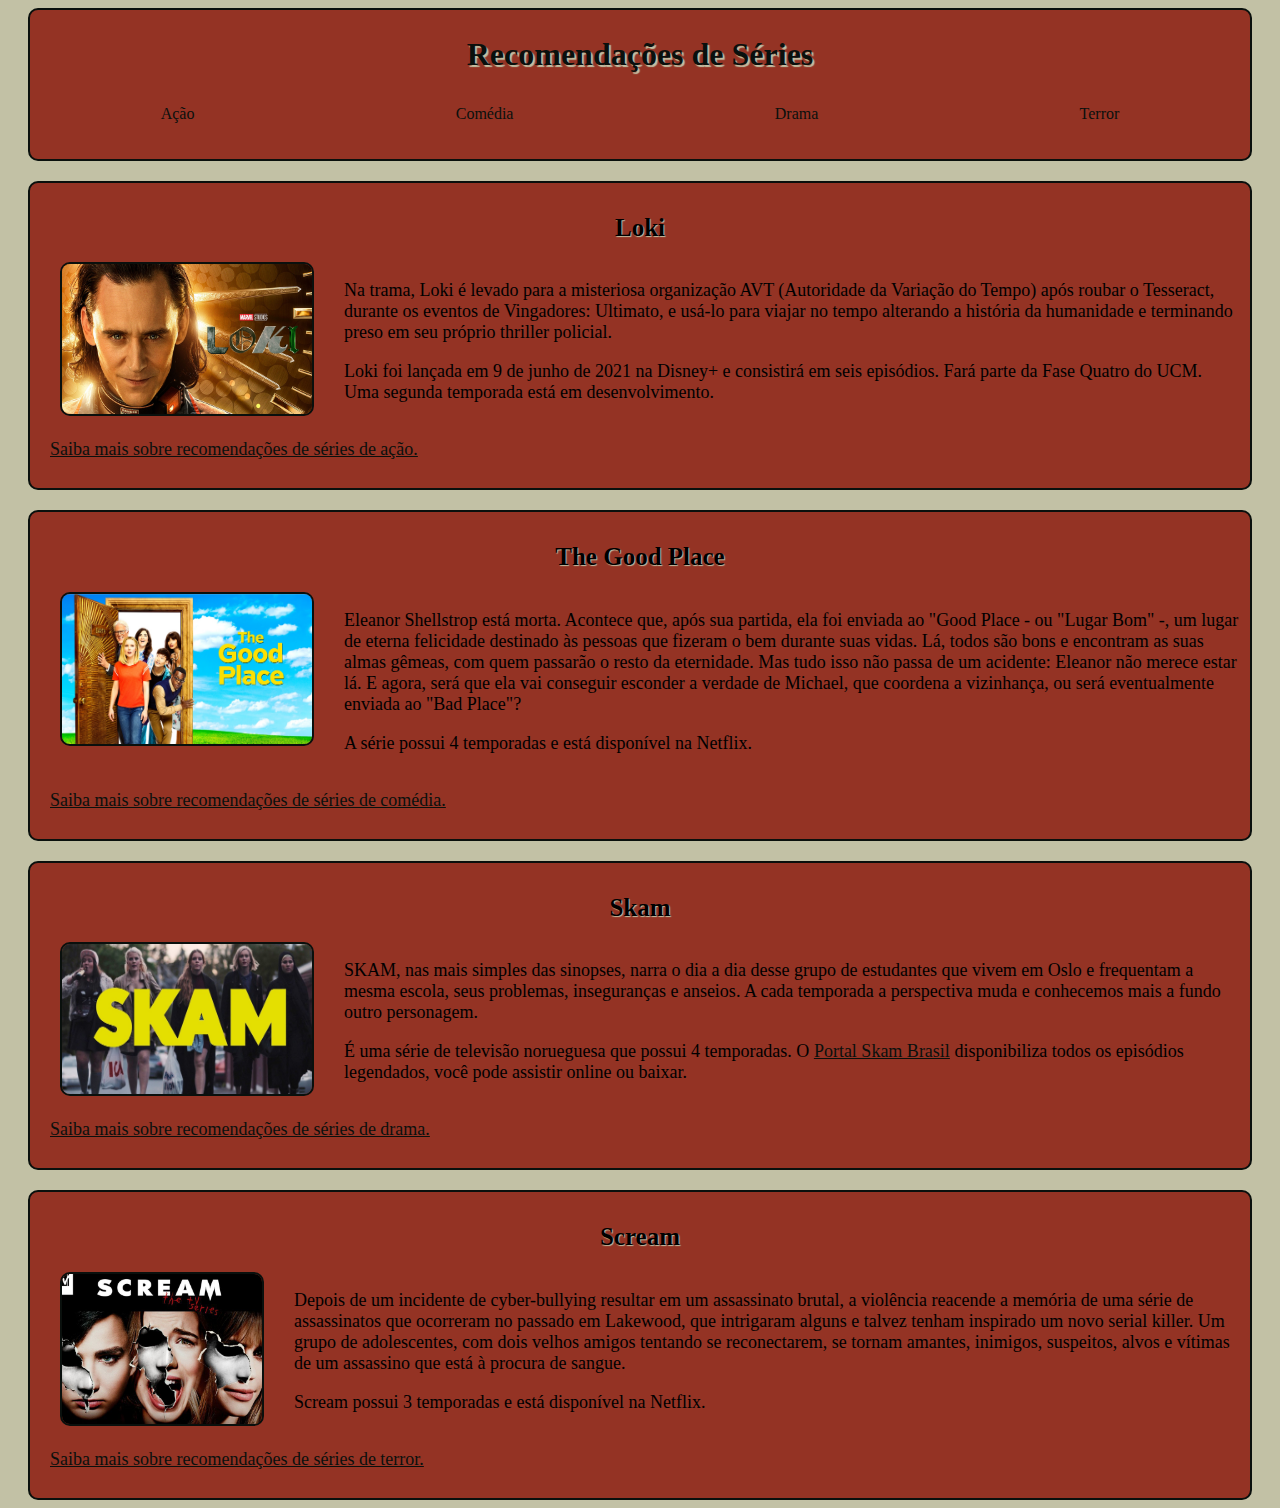
<file: index.html>
<html>
    <head>

     <link rel="icon" href="logo.png">
     <title>Recomendações de Séries</title>
     <meta charset="utf-8"/>
     <link rel="stylesheet" href="sitefinal.css">
    </head>
    <body>
     <header>
         <div class="container">
         <h1>Recomendações de Séries</h1>
         <nav>
            <ul>
            <li><a href="paginas/ação/ação.html">Ação</a></li>
            <li><a href="paginas/comédia/comédia.html">Comédia</a></li>
            <li><a href="paginas/drama/drama.html">Drama</a></li>
            <li><a href="paginas/terror/terror.html">Terror</a></li>
            </ul>
     </header>
     <main>
         <div class="loki" style="margin-top:20px;">
            <h2>Loki</h2>
            <div class="flex">
                <img src="img/ação/loki.jpg">
                <div class="texto_lateral">
                    <p>Na trama, Loki é levado para a misteriosa organização AVT (Autoridade da Variação do Tempo) após roubar o Tesseract, durante os eventos de Vingadores: Ultimato, e usá-lo para viajar no tempo alterando a história da humanidade e terminando preso em seu próprio thriller policial.</p>
                    <p>Loki foi lançada em 9 de junho de 2021 na Disney+ e consistirá em seis episódios. Fará parte da Fase Quatro do UCM. Uma segunda temporada está em desenvolvimento.</p>
                </div>
            </div>
              <a href="paginas/aventura/aventura.html">
             <p>Saiba mais sobre recomendações de séries de ação.</p>
            </a>
         </div>
         
         
         <div class="thegoodplace" style="margin-top:20px;">
            <h2>The Good Place</h2>
            <div class="flex">
                <img src="img/comédia/thegoodplace.jpg">
                <div class="texto_lateral">
                    <p>Eleanor Shellstrop está morta. Acontece que, após sua partida, ela foi enviada ao "Good Place - ou "Lugar Bom" -, um lugar de eterna felicidade destinado às pessoas que fizeram o bem durante suas vidas. Lá, todos são bons e encontram as suas almas gêmeas, com quem passarão o resto da eternidade. Mas tudo isso não passa de um acidente: Eleanor não merece estar lá. E agora, será que ela vai conseguir esconder a verdade de Michael, que coordena a vizinhança, ou será eventualmente enviada ao "Bad Place"?</p>
                    <p>A série possui 4 temporadas e está disponível na Netflix. </p>
                </div>
            </div>
            <a href="paginas/comédia/comédia.html">
                <p>Saiba mais sobre recomendações de séries de comédia.</p>
               </a>
         </div>
         
         
         <div class="skam" style="margin-top:20px;">
             <h2>Skam</h2>
             <div class="flex">
                <img src="img/drama/skam.jpg">
                <div class="texto_lateral">
                    <p>SKAM, nas mais simples das sinopses, narra o dia a dia desse grupo de estudantes que vivem em Oslo e frequentam a mesma escola, seus problemas, inseguranças e anseios. A cada temporada a perspectiva muda e conhecemos mais a fundo outro personagem.</p>
                    <p>É uma série de televisão norueguesa que possui 4 temporadas. O <a href="https://portalskam.com/episodios/noruega/">Portal Skam Brasil</a> disponibiliza todos os episódios legendados, você pode assistir online ou baixar. </p>
                </div>
            </div>
            <a href="paginas/drama/drama.html">
                <p>Saiba mais sobre recomendações de séries de drama.</p>
               </a>

         </div>
         <div class="scream" style="margin-top:20px;">
             <h2>Scream</h2>
             <div class="flex">
                <img src="img/terror/scream.jpg">
                <div class="texto_lateral">
                    <p>Depois de um incidente de cyber-bullying resultar em um assassinato brutal, a violência reacende a memória de uma série de assassinatos que ocorreram no passado em Lakewood, que intrigaram alguns e talvez tenham inspirado um novo serial killer. Um grupo de adolescentes, com dois velhos amigos tentando se reconectarem, se tornam amantes, inimigos, suspeitos, alvos e vítimas de um assassino que está à procura de sangue.</p>
                    <p>Scream possui 3 temporadas e está disponível na Netflix.</p>
                </div>
            </div>
            <a href="paginas/terror/terror.html">
                <p>Saiba mais sobre recomendações de séries de terror.</p>
               </a>
         </div>
     </main>
     <footer>

     </footer>
     <script>
         alert(`Olá! Seja bem vindo (a) :)`)
     </script>
    </body>
</html>
</file>
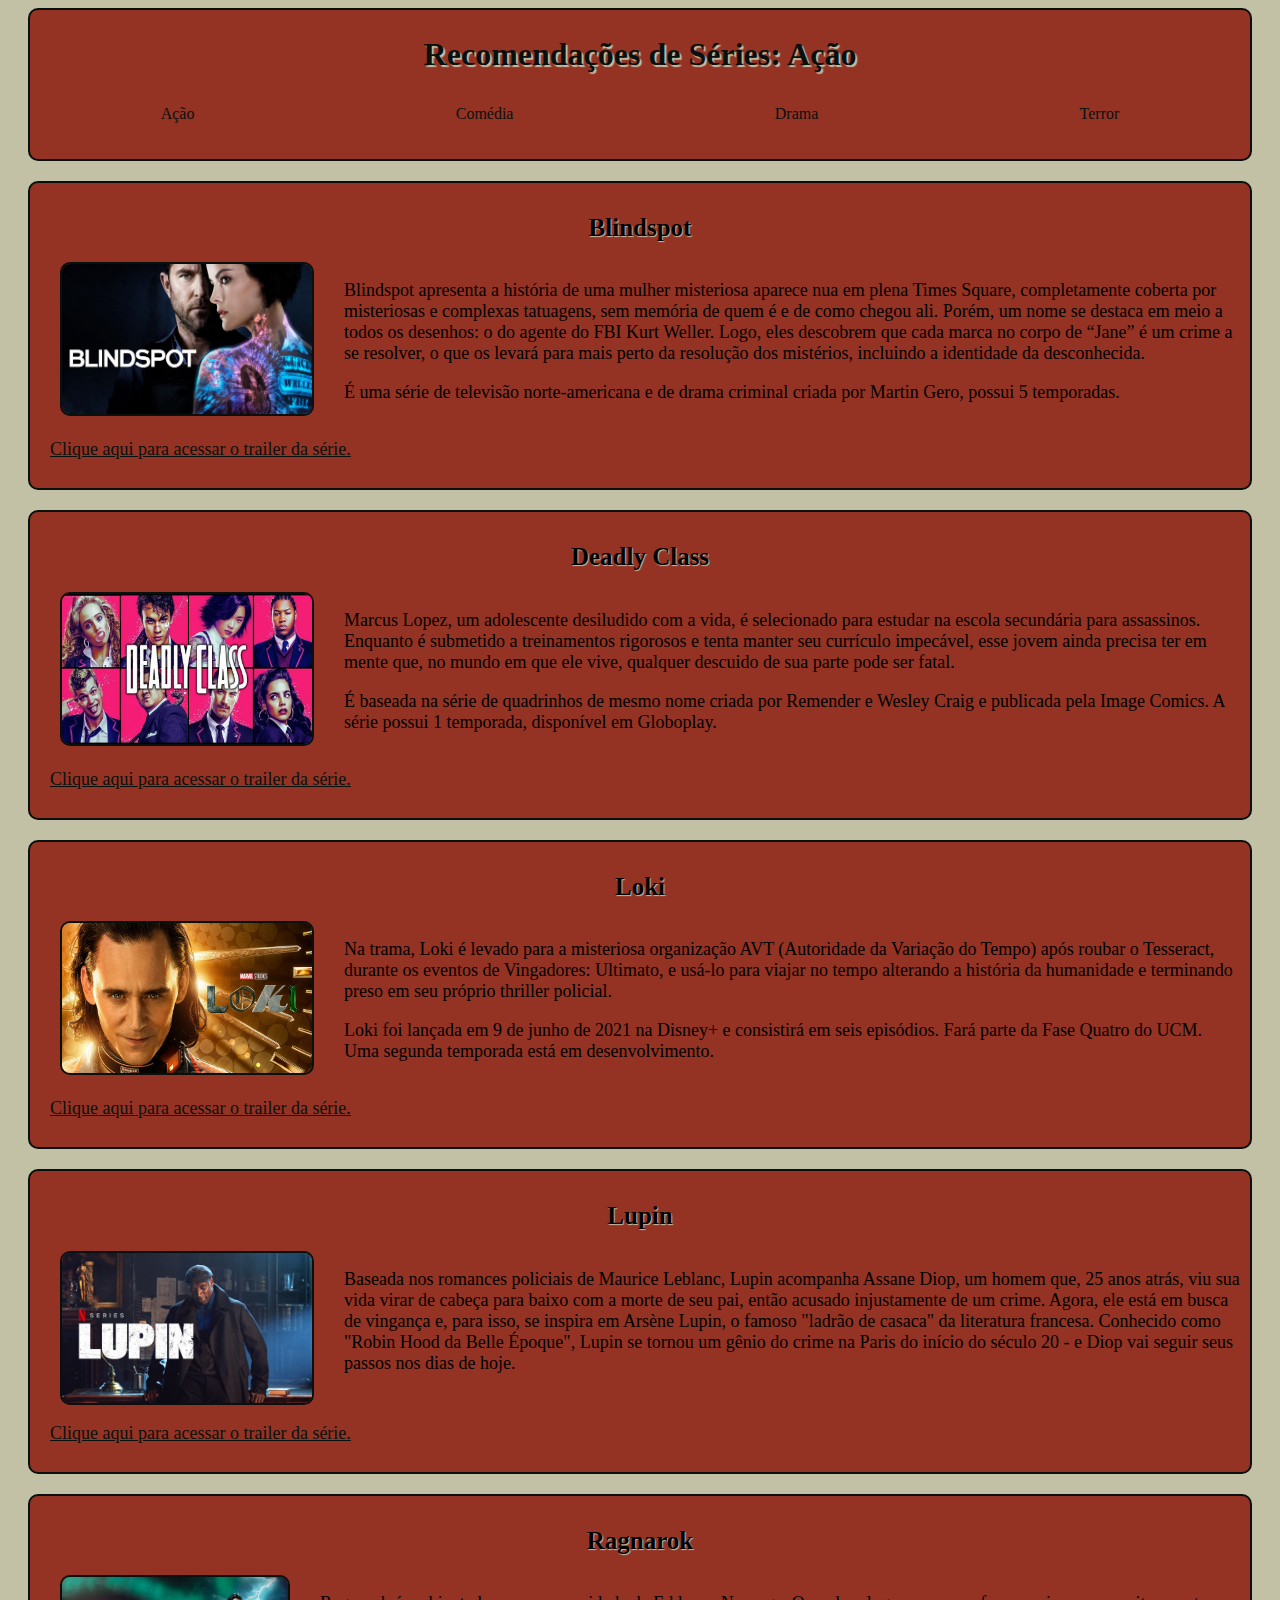
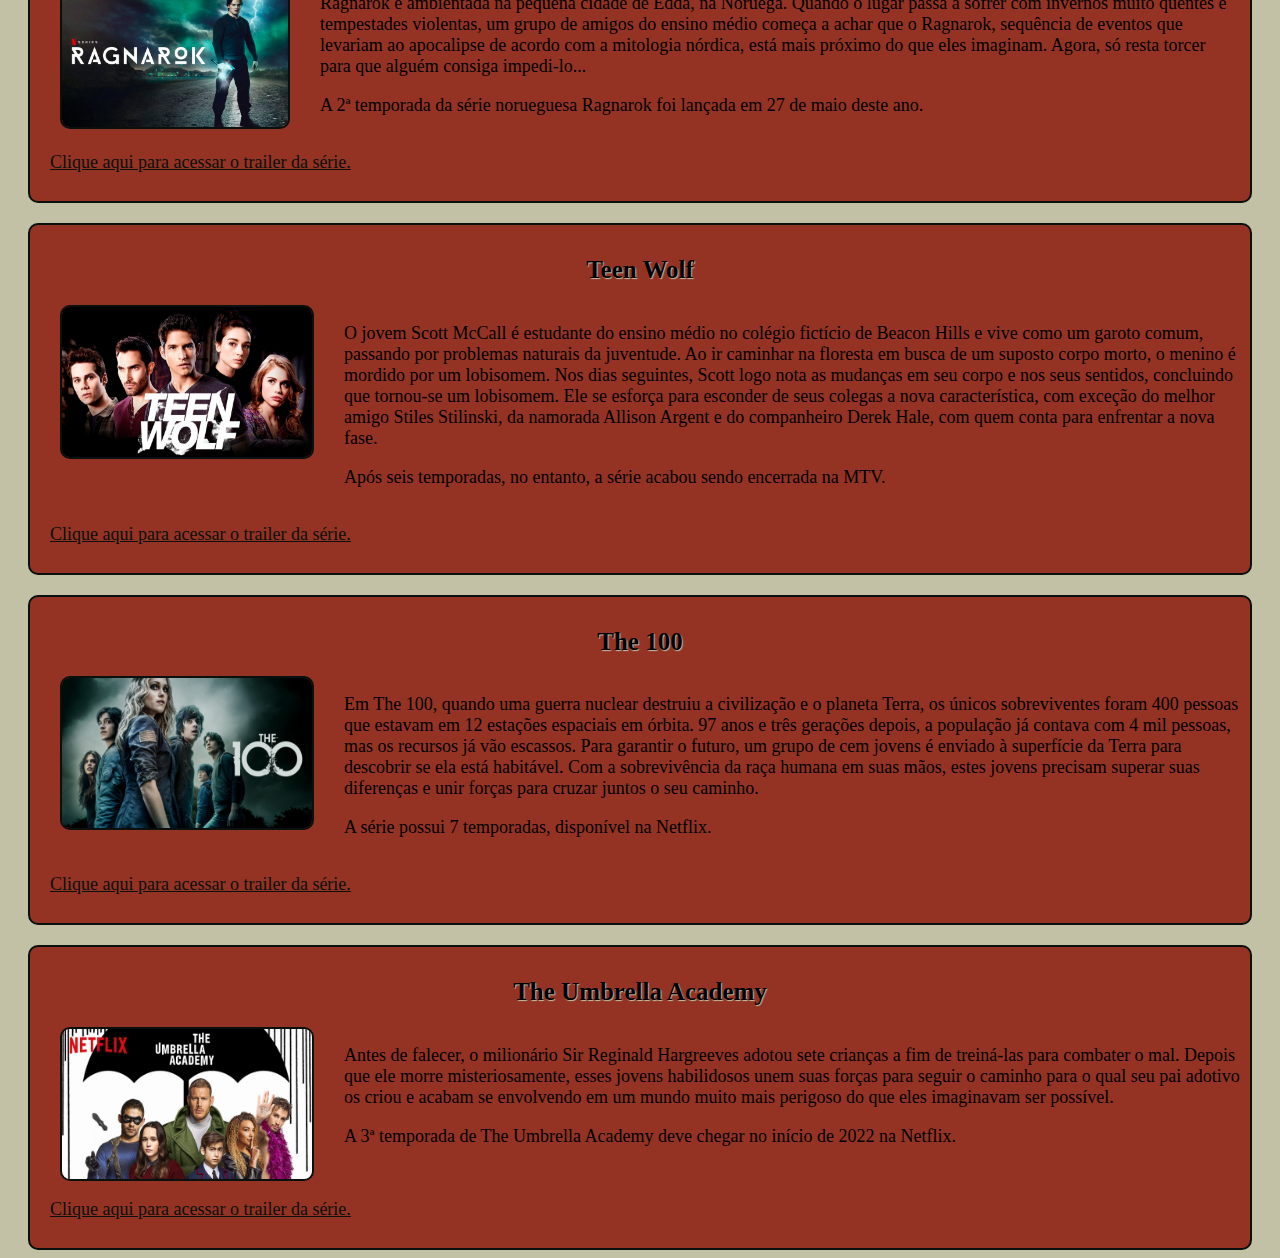
<file: paginas/ação/ação.html>
<html>
    <head>
     <link rel="icon" href="../../logo.png">
     <title>Recomendações de Séries: Ação</title>
     <meta charset="utf-8"/>
     <link rel="stylesheet" href="../../sitefinal.css">
     <link rel="stylesheet" href="../../paginas/ação/ação.css">
     </head>
    <body>
     <header>
        <div class="container">
        <h1>Recomendações de Séries: Ação</h1>
        <nav>
            <ul>
                <li><a href="../../paginas/ação/ação.html">Ação</a></li>
                <li><a href="../../paginas/comédia/comédia.html">Comédia</a></li>
                <li><a href="../../paginas/drama/drama.html">Drama</a></li>
                <li><a href="../../paginas/terror/terror.html">Terror</a></li>
                </ul>
     </header>
     <main>
      <div class="blindspot" style="margin-top:20px;">
          <h2>Blindspot</h2>
          <div class="flex">
              <img src="../../img/ação/blindspot.jpg">
            <div class="texto_lateral">
                <p>Blindspot apresenta a história de uma mulher misteriosa aparece nua em plena Times Square, completamente coberta por misteriosas e complexas tatuagens, sem memória de quem é e de como chegou ali. Porém, um nome se destaca em meio a todos os desenhos: o do agente do FBI Kurt Weller. Logo, eles descobrem que cada marca no corpo de “Jane” é um crime a se resolver, o que os levará para mais perto da resolução dos mistérios, incluindo a identidade da desconhecida.</p>
                <p>É uma série de televisão norte-americana e de drama criminal criada por Martin Gero, possui 5 temporadas.</p>
              </div>
          </div>
          <a href="https://youtu.be/2Ux1tX7dazw">
            <p>Clique aqui para acessar o trailer da série.</p>
          </a>
      </div>
        <div class="deadlyclass" style="margin-top:20px;">
          <h2>Deadly Class</h2>
          <div class="flex">
              <img src="../../img/ação/deadlyclass.jpg">
            <div class="texto_lateral">
                <p>Marcus Lopez, um adolescente desiludido com a vida, é selecionado para estudar na escola secundária para assassinos. Enquanto é submetido a treinamentos rigorosos e tenta manter seu currículo impecável, esse jovem ainda precisa ter em mente que, no mundo em que ele vive, qualquer descuido de sua parte pode ser fatal.</p>
                <p>É baseada na série de quadrinhos de mesmo nome criada por Remender e Wesley Craig e publicada pela Image Comics. A série possui 1 temporada, disponível em Globoplay.</p>
              </div>
          </div>
          <a href="https://youtu.be/tyXt5mBbPjk">
            <p>Clique aqui para acessar o trailer da série.</p>
          </a>
      </div>
      <div class="loki" style="margin-top:20px;">
        <h2>Loki</h2>
        <div class="flex">
          <img src="../../img/ação/loki.jpg">
          <div class="texto_lateral">
              <p>Na trama, Loki é levado para a misteriosa organização AVT (Autoridade da Variação do Tempo) após roubar o Tesseract, durante os eventos de Vingadores: Ultimato, e usá-lo para viajar no tempo alterando a história da humanidade e terminando preso em seu próprio thriller policial.</p>
              <p>Loki foi lançada em 9 de junho de 2021 na Disney+ e consistirá em seis episódios. Fará parte da Fase Quatro do UCM. Uma segunda temporada está em desenvolvimento.</p>
          </div>
        </div>
        <a href="https://youtu.be/xdBWrkcmMwU">
          <p>Clique aqui para acessar o trailer da série.</p>
        </a>
      </div>
        <div class="lupin" style="margin-top:20px;">
          <h2>Lupin</h2>
          <div class="flex">
            <img src="../../img/ação/lupin.jpg">
            <div class="texto_lateral">
              <p>Baseada nos romances policiais de Maurice Leblanc, Lupin acompanha Assane Diop, um homem que, 25 anos atrás, viu sua vida virar de cabeça para baixo com a morte de seu pai, então acusado injustamente de um crime. Agora, ele está em busca de vingança e, para isso, se inspira em Arsène Lupin, o famoso "ladrão de casaca" da literatura francesa. Conhecido como "Robin Hood da Belle Époque", Lupin se tornou um gênio do crime na Paris do início do século 20 - e Diop vai seguir seus passos nos dias de hoje.</p>
            </div>
          </div>
          <a href="https://youtu.be/FoiQ-Xr8NDI">
            <p>Clique aqui para acessar o trailer da série.</p>
          </a>
        </div>
        <div class="ragnarok" style="margin-top:20px;">
          <h2>Ragnarok</h2>
          <div class="flex">
            <img src="../../img/ação/ragnarok.jpg">
            <div class="texto_lateral">
              <p>Ragnarok é ambientada na pequena cidade de Edda, na Noruega. Quando o lugar passa a sofrer com invernos muito quentes e tempestades violentas, um grupo de amigos do ensino médio começa a achar que o Ragnarok, sequência de eventos que levariam ao apocalipse de acordo com a mitologia nórdica, está mais próximo do que eles imaginam. Agora, só resta torcer para que alguém consiga impedi-lo...</p>
              <p>A 2ª temporada da série norueguesa Ragnarok foi lançada em 27 de maio deste ano.</p>
              </div>
          </div>
          <a href="https://youtu.be/i2qDt5D8RSs">
            <p>Clique aqui para acessar o trailer da série.</p>
          </a>
        </div>
        <div class="teenwolf" style="margin-top:20px;">
        <h2>Teen Wolf</h2>
          <div class="flex">
            <img src="../../img/ação/teenwolf.jpg">
            <div class="texto_lateral">
              <p>O jovem Scott McCall é estudante do ensino médio no colégio fictício de Beacon Hills e vive como um garoto comum, passando por problemas naturais da juventude. Ao ir caminhar na floresta em busca de um suposto corpo morto, o menino é mordido por um lobisomem. Nos dias seguintes, Scott logo nota as mudanças em seu corpo e nos seus sentidos, concluindo que tornou-se um lobisomem. Ele se esforça para esconder de seus colegas a nova característica, com exceção do melhor amigo Stiles Stilinski, da namorada Allison Argent e do companheiro Derek Hale, com quem conta para enfrentar a nova fase.</p>
              <p>Após seis temporadas, no entanto, a série acabou sendo encerrada na MTV.</p>
             </div>
          </div>
          <a href="https://youtu.be/ES3mhnBgAGM">
            <p>Clique aqui para acessar o trailer da série.</p>
          </a>
        </div>
        <div class="the100" style="margin-top:20px;">
            <h2>The 100</h2>
            <div class="flex">
              <img src="../../img/ação/the100.jpg">
              <div class="texto_lateral">
                <p>Em The 100, quando uma guerra nuclear destruiu a civilização e o planeta Terra, os únicos sobreviventes foram 400 pessoas que estavam em 12 estações espaciais em órbita. 97 anos e três gerações depois, a população já contava com 4 mil pessoas, mas os recursos já vão escassos. Para garantir o futuro, um grupo de cem jovens é enviado à superfície da Terra para descobrir se ela está habitável. Com a sobrevivência da raça humana em suas mãos, estes jovens precisam superar suas diferenças e unir forças para cruzar juntos o seu caminho.</p>
                <p>A série possui 7 temporadas, disponível na Netflix.</p>
              </div>
            </div>
            <a href="https://youtu.be/B2OrmjsFrVU">
              <p>Clique aqui para acessar o trailer da série.</p>
            </a>
          </div>
          <div class="theumbrellaacademy" style="margin-top:20px;">
            <h2>The Umbrella Academy</h2>
            <div class="flex">
              <img src="../../img/ação/theumbrellaacademy.jpg">
              <div class="texto_lateral">
                <p>Antes de falecer, o milionário Sir Reginald Hargreeves adotou sete crianças a fim de treiná-las para combater o mal. Depois que ele morre misteriosamente, esses jovens habilidosos unem suas forças para seguir o caminho para o qual seu pai adotivo os criou e acabam se envolvendo em um mundo muito mais perigoso do que eles imaginavam ser possível.</p>
                <p>A 3ª temporada de The Umbrella Academy deve chegar no início de 2022 na Netflix.</p>
              </div>
            </div>
            <a href="https://youtu.be/5_4SW8HHfUs">
              <p>Clique aqui para acessar o trailer da série.</p>
            </a>
          </div>
     </main>
    </body>
</html>
</file>
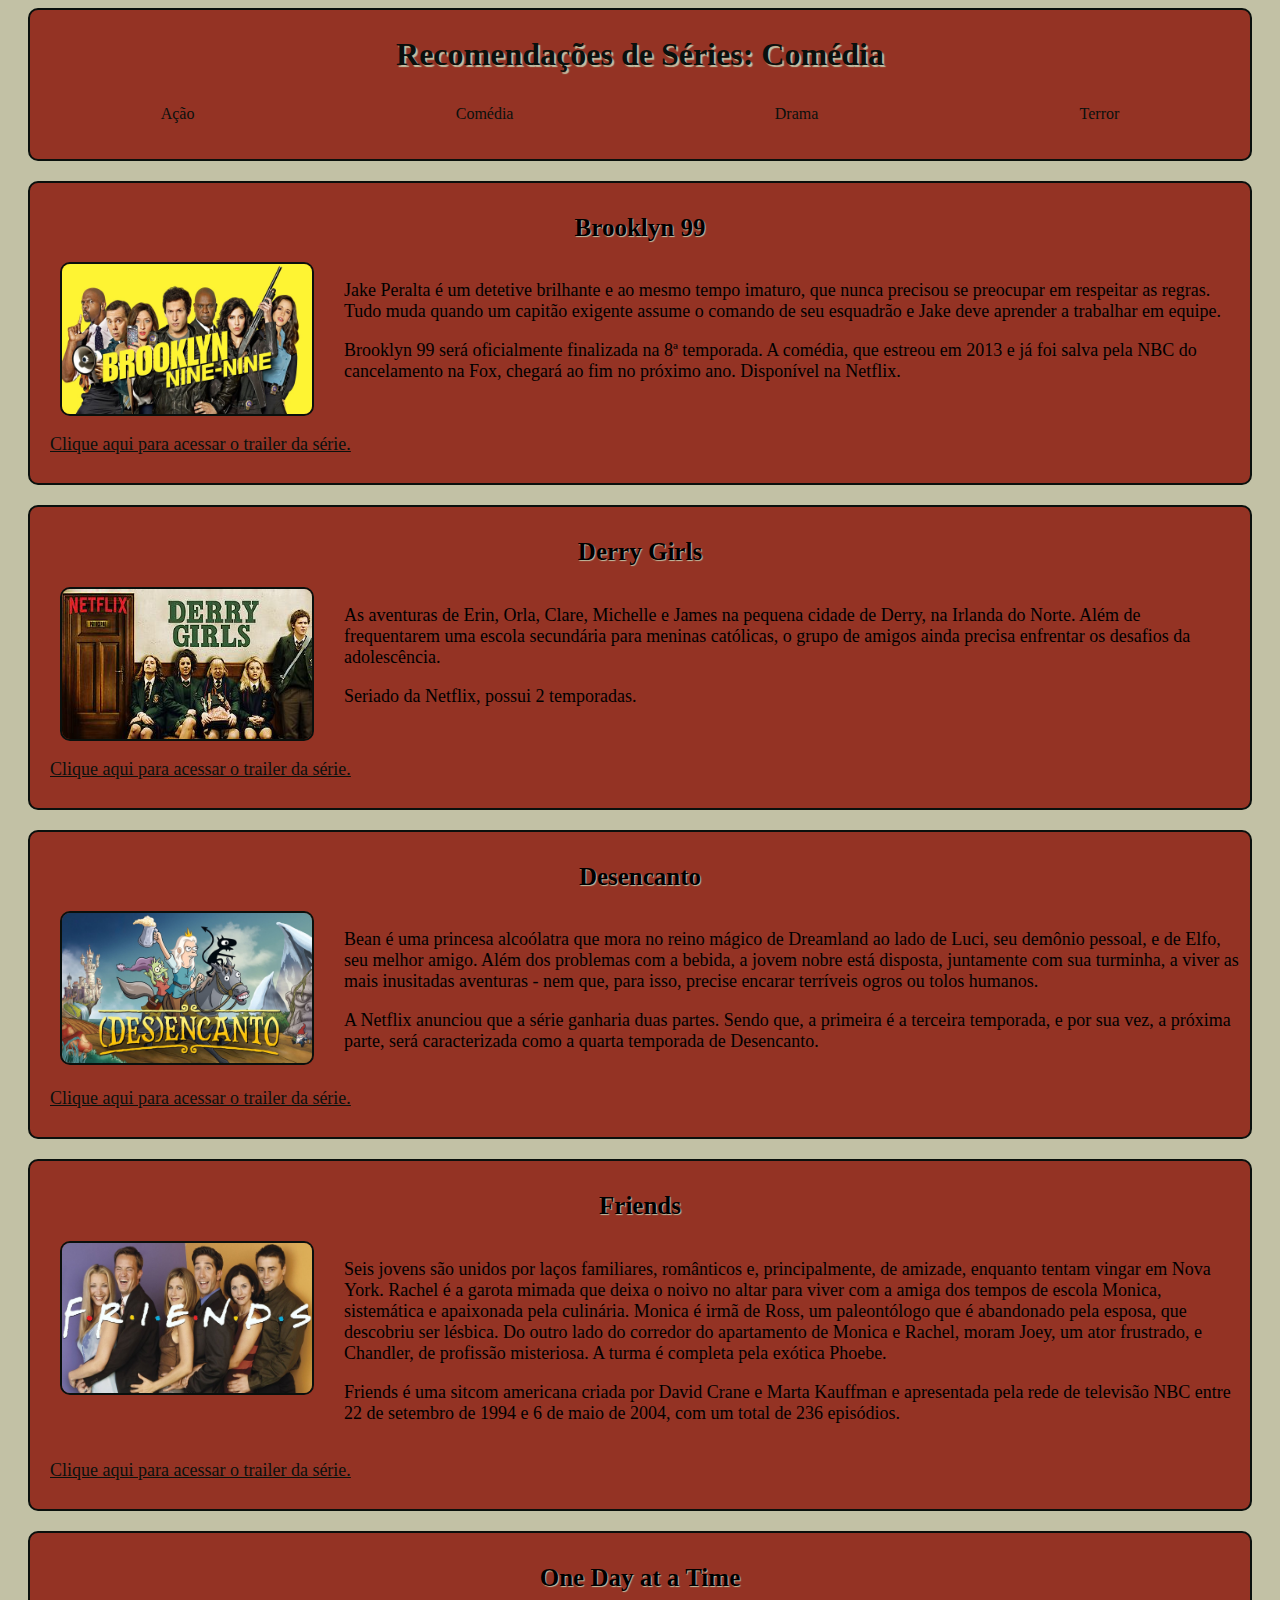
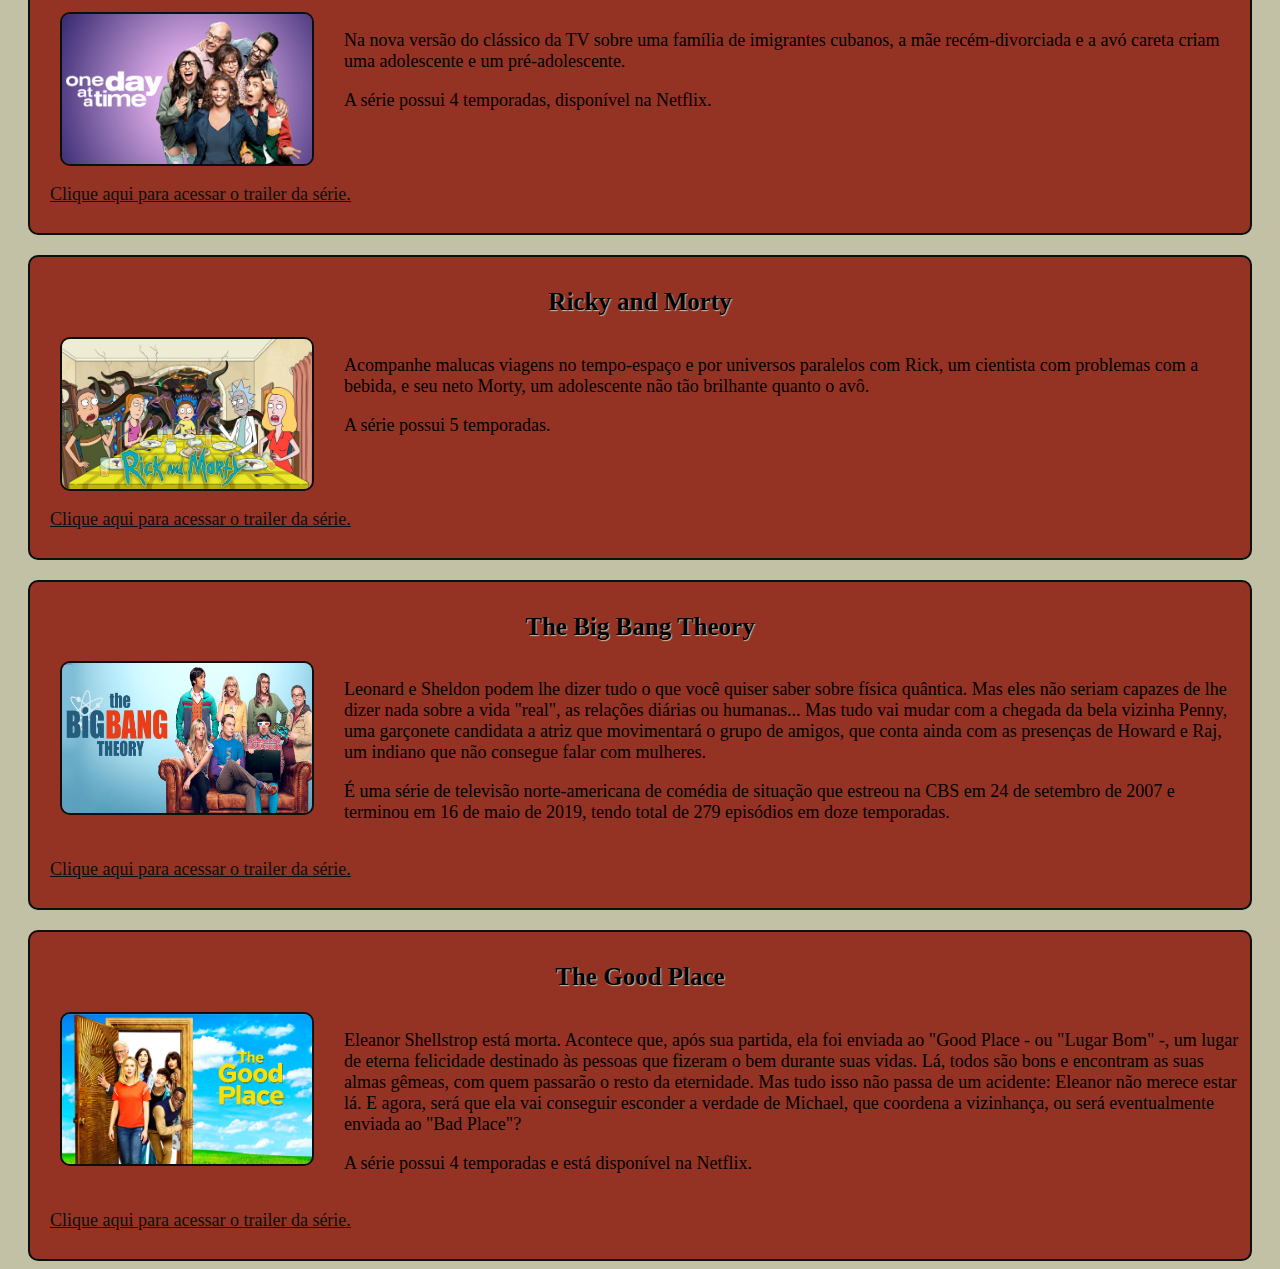
<file: paginas/comédia/comédia.html>
<html>
    <head>
        <link rel="icon" href="../../logo.png">
        <title>Recomendações de Séries: Comédia</title>
        <meta charset="utf-8"/>
        <link rel="stylesheet" href="../../sitefinal.css">
        <link rel="stylesheet" href="../../paginas/comédia/comédia.css">
     </head>
    <body>
     <header>
        <div class="container">
        <h1>Recomendações de Séries: Comédia</h1>
        <nav>
            <ul>
                <li><a href="../../paginas/ação/ação.html">Ação</a></li>
                <li><a href="../../paginas/comédia/comédia.html">Comédia</a></li>
                <li><a href="../../paginas/drama/drama.html">Drama</a></li>
                <li><a href="../../paginas/terror/terror.html">Terror</a></li>
                </ul>
     </header>
     <main>
        <div class="brooklyn99" style="margin-top:20px;">
            <h2>Brooklyn 99</h2>
            <div class="flex">
              <img src="../../img/comédia/brooklyn99.jpg">
              <div class="texto_lateral">
                <p>Jake Peralta é um detetive brilhante e ao mesmo tempo imaturo, que nunca precisou se preocupar em respeitar as regras. Tudo muda quando um capitão exigente assume o comando de seu esquadrão e Jake deve aprender a trabalhar em equipe.</p>
                <p>Brooklyn 99 será oficialmente finalizada na 8ª temporada. A comédia, que estreou em 2013 e já foi salva pela NBC do cancelamento na Fox, chegará ao fim no próximo ano. Disponível na Netflix.</p>
              </div>
            </div>
            <a href="https://youtu.be/i69rgj0s9fw">
              <p>Clique aqui para acessar o trailer da série.</p>
            </a>
        </div>
        <div class="derrygirls" style="margin-top:20px;">
            <h2>Derry Girls</h2>
            <div class="flex">
              <img src="../../img/comédia/derrygirls.jpg">
              <div class="texto_lateral">
                <p>As aventuras de Erin, Orla, Clare, Michelle e James na pequena cidade de Derry, na Irlanda do Norte. Além de frequentarem uma escola secundária para meninas católicas, o grupo de amigos ainda precisa enfrentar os desafios da adolescência.</p>
                <p>Seriado da Netflix, possui 2 temporadas.</p>
             </div>
            </div>
            <a href="https://youtu.be/UFmFuXH0IRY">
              <p>Clique aqui para acessar o trailer da série.</p>
            </a>
        </div>
        <div class="desencanto" style="margin-top:20px;">
            <h2>Desencanto</h2>
            <div class="flex">
              <img src="../../img/comédia/desencanto.jpg">
              <div class="texto_lateral">
                  <p>Bean é uma princesa alcoólatra que mora no reino mágico de Dreamland ao lado de Luci, seu demônio pessoal, e de Elfo, seu melhor amigo. Além dos problemas com a bebida, a jovem nobre está disposta, juntamente com sua turminha, a viver as mais inusitadas aventuras - nem que, para isso, precise encarar terríveis ogros ou tolos humanos.</p>
                  <p>A Netflix anunciou que a série ganharia duas partes. Sendo que, a primeira é a terceira temporada, e por sua vez, a próxima parte, será caracterizada como a quarta temporada de Desencanto. </p>
              </div>
            </div>
            <a href="https://youtu.be/7y_-TcaDHv4">
              <p>Clique aqui para acessar o trailer da série.</p>
             </a>
        </div>
        <div class="friends" style="margin-top:20px;">
            <h2>Friends</h2>
            <div class="flex">
              <img src="../../img/comédia/friends.jpg">
              <div class="texto_lateral">
                  <p>Seis jovens são unidos por laços familiares, românticos e, principalmente, de amizade, enquanto tentam vingar em Nova York. Rachel é a garota mimada que deixa o noivo no altar para viver com a amiga dos tempos de escola Monica, sistemática e apaixonada pela culinária. Monica é irmã de Ross, um paleontólogo que é abandonado pela esposa, que descobriu ser lésbica. Do outro lado do corredor do apartamento de Monica e Rachel, moram Joey, um ator frustrado, e Chandler, de profissão misteriosa. A turma é completa pela exótica Phoebe. </p>
                  <p>Friends é uma sitcom americana criada por David Crane e Marta Kauffman e apresentada pela rede de televisão NBC entre 22 de setembro de 1994 e 6 de maio de 2004, com um total de 236 episódios.</p>
             </div>
            </div>
            <a href="https://youtu.be/cmJxB_5A27M">
              <p>Clique aqui para acessar o trailer da série.</p>
             </a>
        </div>
        <div class="onedayatatime" style="margin-top:20px;">
            <h2>One Day at a Time</h2>
            <div class="flex">
              <img src="../../img/comédia/onedayatatime.jpg">
              <div class="texto_lateral">
                  <p>Na nova versão do clássico da TV sobre uma família de imigrantes cubanos, a mãe recém-divorciada e a avó careta criam uma adolescente e um pré-adolescente.</p>
                  <p>A série possui 4 temporadas, disponível na Netflix.</p>
              </div>
            </div>
            <a href="https://youtu.be/4DF4ad1nWgg">
              <p>Clique aqui para acessar o trailer da série.</p>
             </a>
        </div>
        <div class="rickyandmorty" style="margin-top:20px;">
            <h2>Ricky and Morty</h2>
            <div class="flex">
              <img src="../../img/comédia/rickyandmorty.jpg">
              <div class="texto_lateral">
                  <p>Acompanhe malucas viagens no tempo-espaço e por universos paralelos com Rick, um cientista com problemas com a bebida, e seu neto Morty, um adolescente não tão brilhante quanto o avô.</p>
                  <p>A série possui 5 temporadas.</p>
              </div>
            </div>
            <a href="https://youtu.be/mcSD_vJXm7I">
              <p>Clique aqui para acessar o trailer da série.</p>
            </a>
          </div>
        <div class="thebigbangtheory" style="margin-top:20px;">
            <h2>The Big Bang Theory</h2>
            <div class="flex">
              <img src="../../img/comédia/thebigbangtheory.jpeg">
              <div class="texto_lateral">
                  <p>Leonard e Sheldon podem lhe dizer tudo o que você quiser saber sobre física quântica. Mas eles não seriam capazes de lhe dizer nada sobre a vida "real", as relações diárias ou humanas... Mas tudo vai mudar com a chegada da bela vizinha Penny, uma garçonete candidata a atriz que movimentará o grupo de amigos, que conta ainda com as presenças de Howard e Raj, um indiano que não consegue falar com mulheres.</p>
                  <p>É uma série de televisão norte-americana de comédia de situação que estreou na CBS em 24 de setembro de 2007 e terminou em 16 de maio de 2019, tendo total de 279 episódios em doze temporadas.</p>
              </div>
            </div>
            <a href="https://youtu.be/XC9fB1aLaM4">
              <p>Clique aqui para acessar o trailer da série.</p>
            </a>
          </div>
        <div class="thegoodplace" style="margin-top:20px;">
            <h2>The Good Place</h2>
            <div class="flex">
              <img src="../../img/comédia/thegoodplace.jpg">
              <div class="texto_lateral">
                <p>Eleanor Shellstrop está morta. Acontece que, após sua partida, ela foi enviada ao "Good Place - ou "Lugar Bom" -, um lugar de eterna felicidade destinado às pessoas que fizeram o bem durante suas vidas. Lá, todos são bons e encontram as suas almas gêmeas, com quem passarão o resto da eternidade. Mas tudo isso não passa de um acidente: Eleanor não merece estar lá. E agora, será que ela vai conseguir esconder a verdade de Michael, que coordena a vizinhança, ou será eventualmente enviada ao "Bad Place"?</p>
                <p>A série possui 4 temporadas e está disponível na Netflix. </p>
              </div>
            </div>
            <a href="https://youtu.be/22PDaEUC120">
              <p>Clique aqui para acessar o trailer da série.</p>
            </a>
          </div>
     </main>
    </body>
</html>
</file>
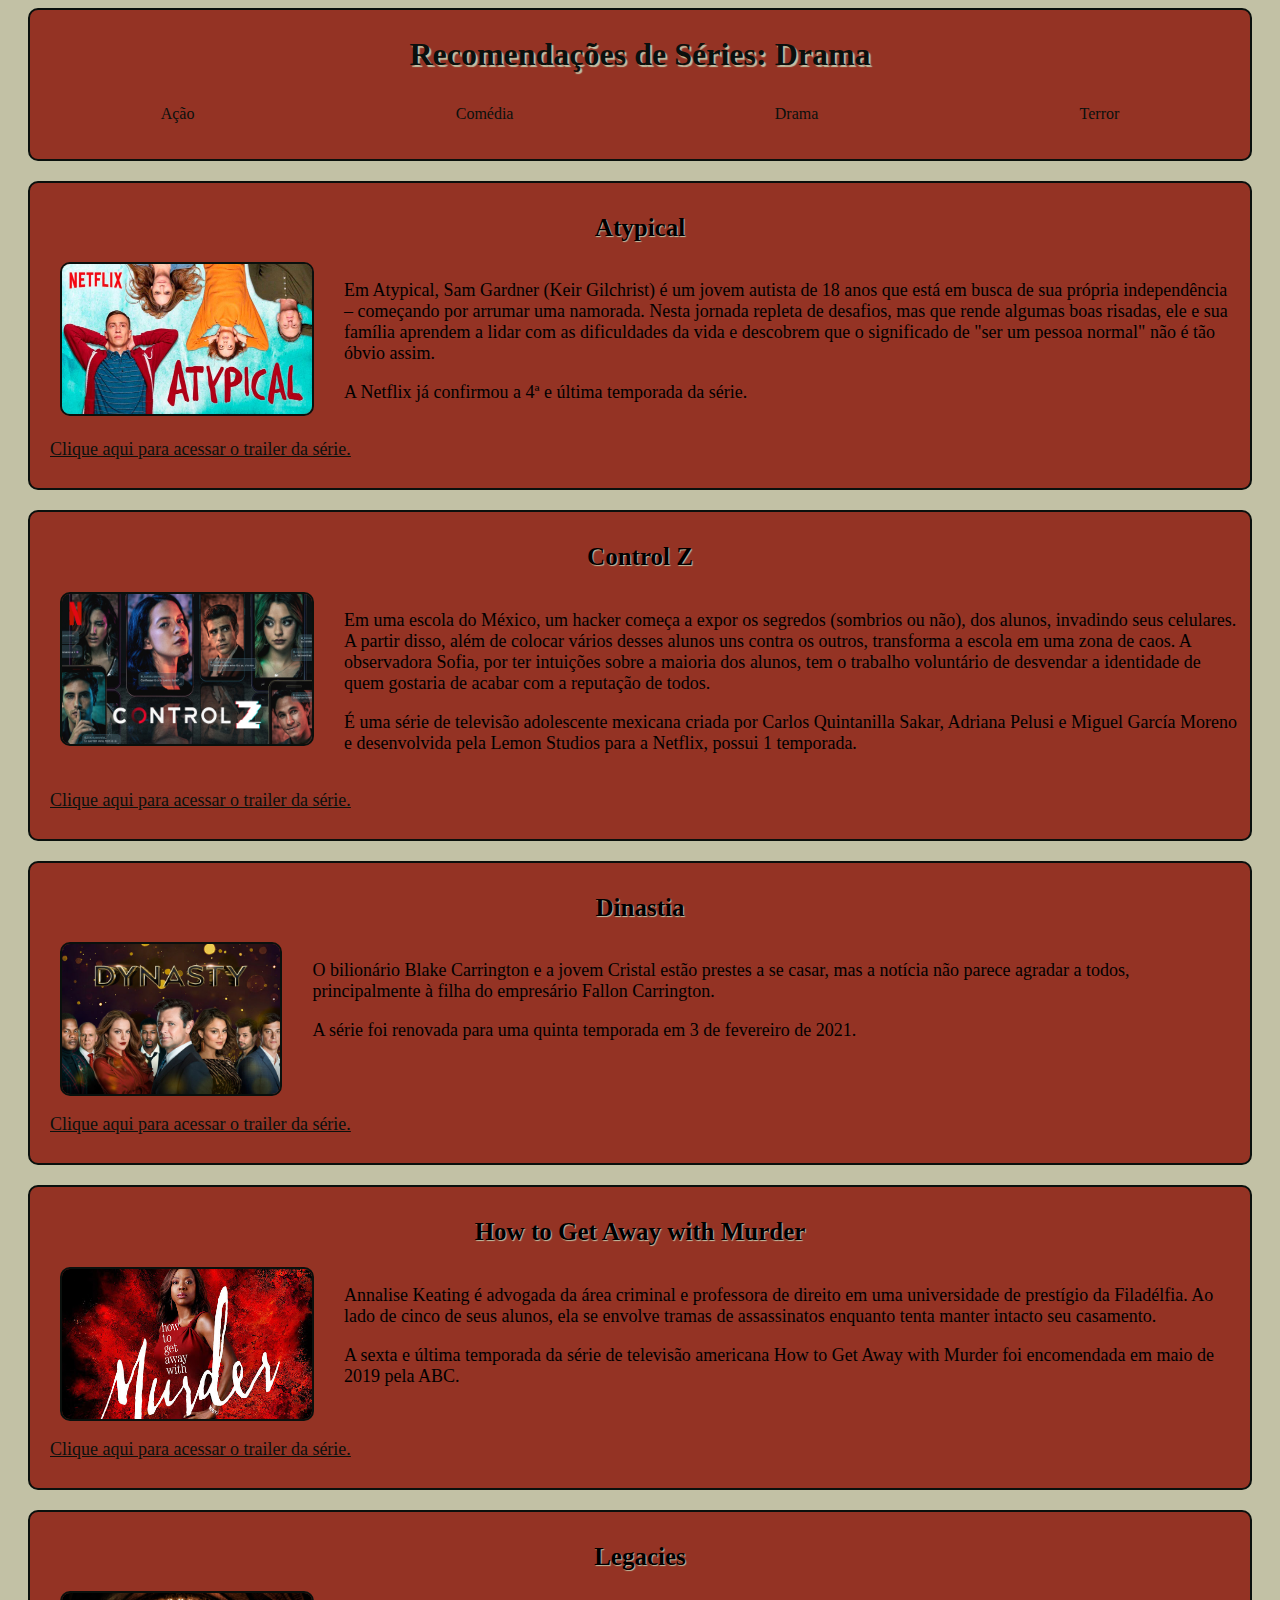
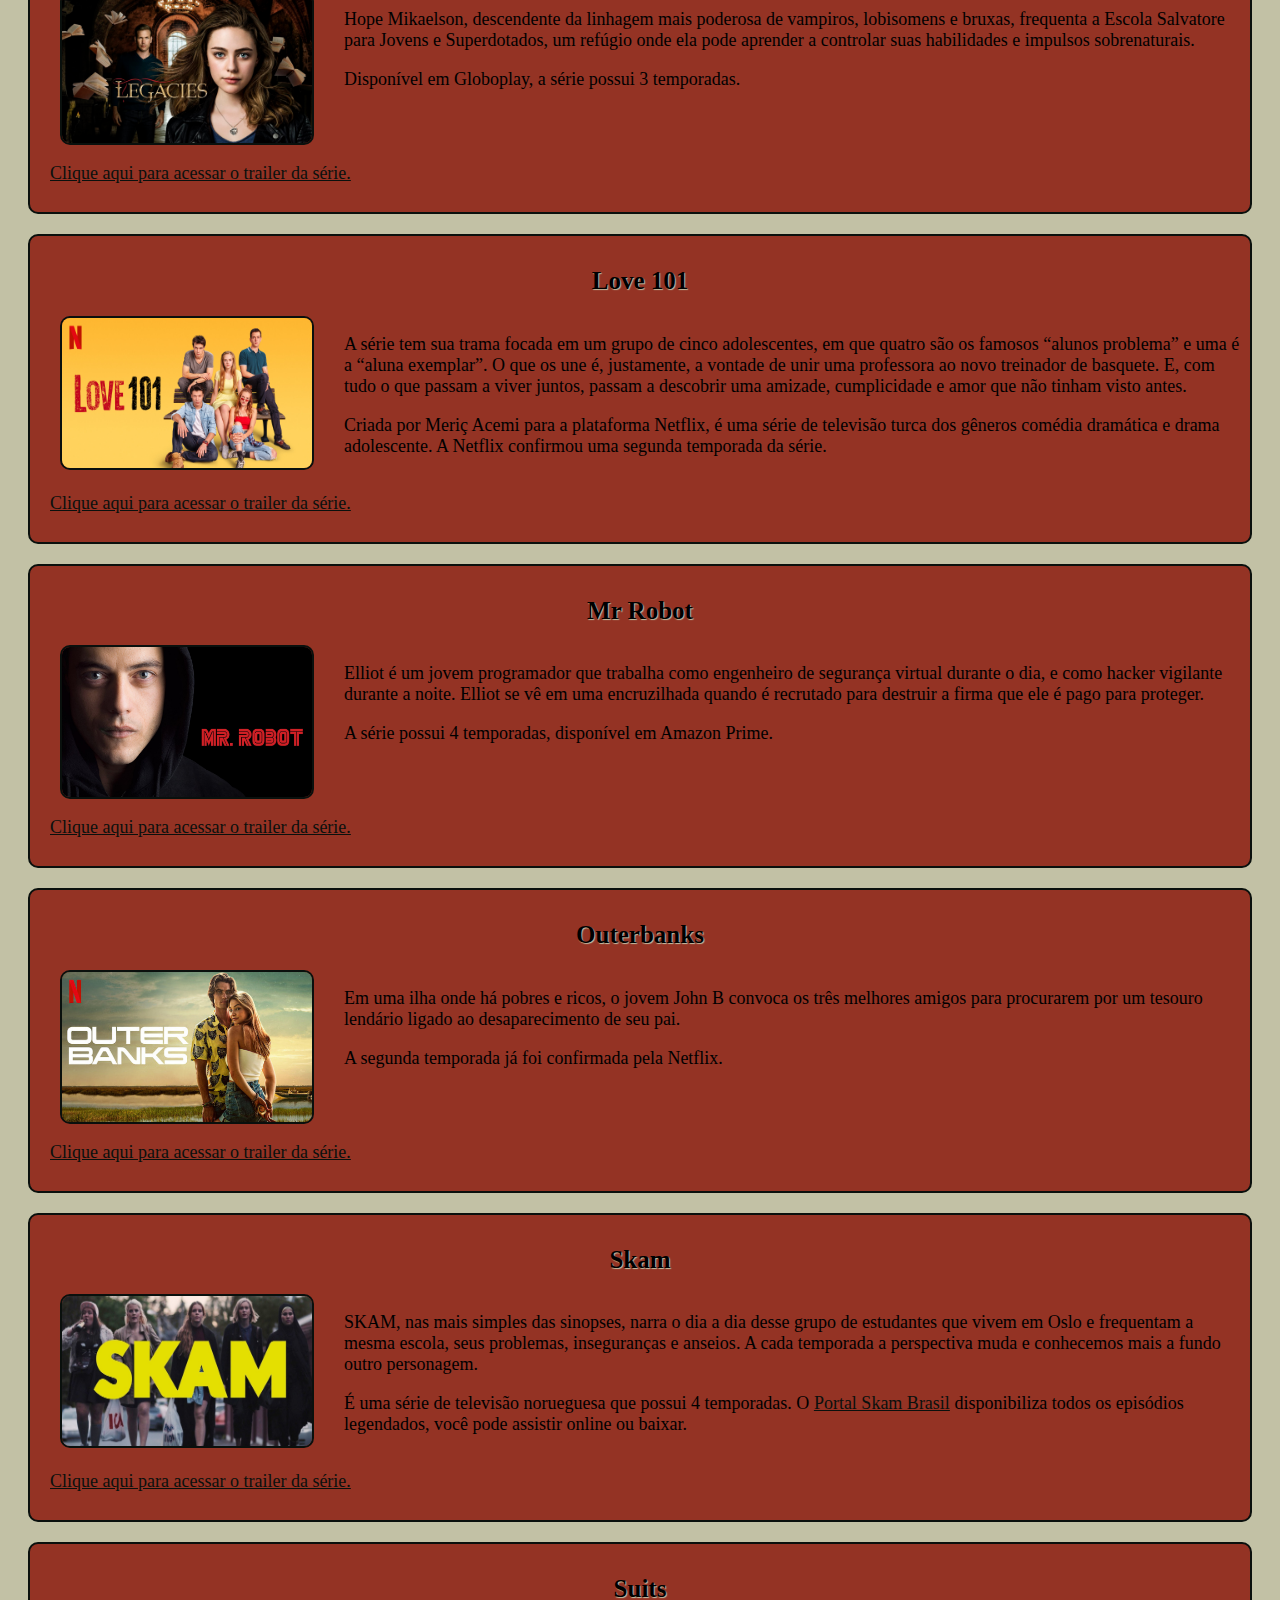
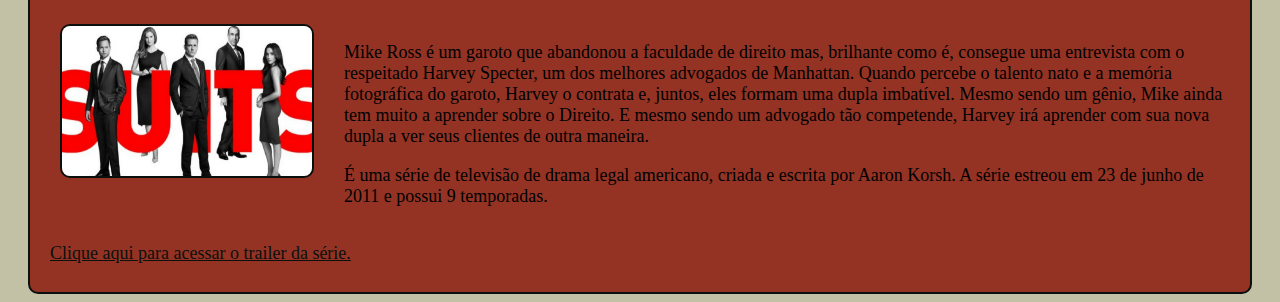
<file: paginas/drama/drama.html>
<html>
    <head>
        <link rel="icon" href="../../logo.png">
        <title>Recomendações de Séries: Drama</title>
        <meta charset="utf-8"/>
        <link rel="stylesheet" href="../../sitefinal.css">
        <link rel="stylesheet" href="../../paginas/drama/drama.css">
     </head>
    <body>
     <header>
        <div class="container">
        <h1>Recomendações de Séries: Drama</h1>
        <nav>
            <ul>
                <li><a href="../../paginas/ação/ação.html">Ação</a></li>
                <li><a href="../../paginas/comédia/comédia.html">Comédia</a></li>
                <li><a href="../../paginas/drama/drama.html">Drama</a></li>
                <li><a href="../../paginas/terror/terror.html">Terror</a></li>
            </ul>
     </header>
     <main>
        <div class="atypical" style="margin-top:20px;">
            <h2>Atypical</h2>
            <div class="flex">
                <img src="../../img/drama/atypical.jpg">
              <div class="texto_lateral">
                  <p>Em Atypical, Sam Gardner (Keir Gilchrist) é um jovem autista de 18 anos que está em busca de sua própria independência – começando por arrumar uma namorada. Nesta jornada repleta de desafios, mas que rende algumas boas risadas, ele e sua família aprendem a lidar com as dificuldades da vida e descobrem que o significado de "ser um pessoa normal" não é tão óbvio assim.</p>
                  <p>A Netflix já confirmou a 4ª e última temporada da série.</p>
                </div>
            </div>
            <a href="https://youtu.be/mw6EPR6sNS0">
                <p>Clique aqui para acessar o trailer da série.</p>
            </a>
        </div>
         <div class="controlz" style="margin-top:20px;">
            <h2>Control Z</h2>
            <div class="flex">
                <img src="../../img/drama/controlz.jpg">
              <div class="texto_lateral">
                  <p>Em uma escola do México, um hacker começa a expor os segredos (sombrios ou não), dos alunos, invadindo seus celulares. A partir disso, além de colocar vários desses alunos uns contra os outros, transforma a escola em uma zona de caos. A observadora Sofia, por ter intuições sobre a maioria dos alunos, tem o trabalho voluntário de desvendar a identidade de quem gostaria de acabar com a reputação de todos.</p>
                  <p>É uma série de televisão adolescente mexicana criada por Carlos Quintanilla Sakar, Adriana Pelusi e Miguel García Moreno e desenvolvida pela Lemon Studios para a Netflix, possui 1 temporada.</p>
                </div>
            </div>
            <a href="https://youtu.be/3GU_SDZ_wJs">
                <p>Clique aqui para acessar o trailer da série.</p>
            </a>
        </div>
        <div class="dinastia" style="margin-top:20px;">
            <h2>Dinastia</h2>
            <div class="flex">
                <img src="../../img/drama/dinastia.jpg">
              <div class="texto_lateral">
                  <p>O bilionário Blake Carrington e a jovem Cristal estão prestes a se casar, mas a notícia não parece agradar a todos, principalmente à filha do empresário Fallon Carrington.</p>
                  <p>A série foi renovada para uma quinta temporada em 3 de fevereiro de 2021.</p>
              </div>
            </div>
            <a href="https://youtu.be/FkYS9r6At0k">
                <p>Clique aqui para acessar o trailer da série.</p>
            </a>
        </div>
        <div class="howtogetawaywithmurder" style="margin-top:20px;">
            <h2>How to Get Away with Murder</h2>
            <div class="flex">
                <img src="../../img/drama/howtogetawaywithmurder.jpg">
              <div class="texto_lateral">
                  <p>Annalise Keating é advogada da área criminal e professora de direito em uma universidade de prestígio da Filadélfia. Ao lado de cinco de seus alunos, ela se envolve tramas de assassinatos enquanto tenta manter intacto seu casamento.</p>
                  <p>A sexta e última temporada da série de televisão americana How to Get Away with Murder foi encomendada em maio de 2019 pela ABC. </p>
              </div>
            </div>
            <a href="https://youtu.be/J76IQF2cQrI">
                <p>Clique aqui para acessar o trailer da série.</p>
            </a>
        </div>
        <div class="legacies" style="margin-top:20px;">
            <h2>Legacies</h2>
            <div class="flex">
                <img src="../../img/drama/legacies.jpg">
              <div class="texto_lateral">
                  <p>Hope Mikaelson, descendente da linhagem mais poderosa de vampiros, lobisomens e bruxas, frequenta a Escola Salvatore para Jovens e Superdotados, um refúgio onde ela pode aprender a controlar suas habilidades e impulsos sobrenaturais.</p>
                  <p>Disponível em Globoplay, a série possui 3 temporadas.</p>
             </div>
            </div>
            <a href="https://youtu.be/hE3VTWElarU">
                <p>Clique aqui para acessar o trailer da série.</p>
            </a>
        </div>
        <div class="love101" style="margin-top:20px;">
            <h2>Love 101</h2>
            <div class="flex">
                <img src="../../img/drama/love101.jpg">
              <div class="texto_lateral">
                  <p>A série tem sua trama focada em um grupo de cinco adolescentes, em que quatro são os famosos “alunos problema” e uma é a “aluna exemplar”. O que os une é, justamente, a vontade de unir uma professora ao novo treinador de basquete. E, com tudo o que passam a viver juntos, passam a descobrir uma amizade, cumplicidade e amor que não tinham visto antes.</p>
                  <p>Criada por Meriç Acemi para a plataforma Netflix, é uma série de televisão turca dos gêneros comédia dramática e drama adolescente. A Netflix confirmou uma segunda temporada da série.</p>
              </div>
            </div>
            <a href="https://youtu.be/71W82zH8qKk">
                <p>Clique aqui para acessar o trailer da série.</p>
            </a>
        </div>
        <div class="mrrobot" style="margin-top:20px;">
            <h2>Mr Robot</h2>
            <div class="flex">
                <img src="../../img/drama/mrrobot.jpg">
              <div class="texto_lateral">
                  <p>Elliot é um jovem programador que trabalha como engenheiro de segurança virtual durante o dia, e como hacker vigilante durante a noite. Elliot se vê em uma encruzilhada quando é recrutado para destruir a firma que ele é pago para proteger.</p>
                  <p>A série possui 4 temporadas, disponível em Amazon Prime.</p>
              </div>
            </div>
            <a href="https://youtu.be/8qZYW_1hj2g">
                <p>Clique aqui para acessar o trailer da série.</p>
            </a>
        </div>
        <div class="outerbanks" style="margin-top:20px;">
            <h2>Outerbanks</h2>
            <div class="flex">
                <img src="../../img/drama/outerbanks.jpg">
              <div class="texto_lateral">
                  <p>Em uma ilha onde há pobres e ricos, o jovem John B convoca os três melhores amigos para procurarem por um tesouro lendário ligado ao desaparecimento de seu pai.</p>
                  <p>A segunda temporada já foi confirmada pela Netflix.</p>
              </div>
            </div>
            <a href="https://youtu.be/nrtMEikNlT4">
                <p>Clique aqui para acessar o trailer da série.</p>
            </a>
        </div>
        <div class="skam" style="margin-top:20px;">
            <h2>Skam</h2>
            <div class="flex">
                <img src="../../img/drama/skam.jpg">
              <div class="texto_lateral">
                 <p>SKAM, nas mais simples das sinopses, narra o dia a dia desse grupo de estudantes que vivem em Oslo e frequentam a mesma escola, seus problemas, inseguranças e anseios. A cada temporada a perspectiva muda e conhecemos mais a fundo outro personagem.</p>
                 <p>É uma série de televisão norueguesa que possui 4 temporadas. O <a href="https://portalskam.com/episodios/noruega/">Portal Skam Brasil</a> disponibiliza todos os episódios legendados, você pode assistir online ou baixar. </p>
                </div>
              </div>
              <a href="https://youtu.be/Rm07XiXZ4ec">
                <p>Clique aqui para acessar o trailer da série.</p>
              </a>
            </div>
        <div class="suits" style="margin-top:20px;" style="margin-bottom:20px;">
            <h2>Suits</h2>
            <div class="flex">
                <img src="../../img/drama/suits.jpg">
              <div class="texto_lateral">
                  <p>Mike Ross é um garoto que abandonou a faculdade de direito mas, brilhante como é, consegue uma entrevista com o respeitado Harvey Specter, um dos melhores advogados de Manhattan. Quando percebe o talento nato e a memória fotográfica do garoto, Harvey o contrata e, juntos, eles formam uma dupla imbatível. Mesmo sendo um gênio, Mike ainda tem muito a aprender sobre o Direito. E mesmo sendo um advogado tão competende, Harvey irá aprender com sua nova dupla a ver seus clientes de outra maneira. </p>
                  <p>É uma série de televisão de drama legal americano, criada e escrita por Aaron Korsh. A série estreou em 23 de junho de 2011 e possui 9 temporadas.</p>
                </div>
            </div>
            <a href="https://youtu.be/3Q4TIiVNBfg">
                <p>Clique aqui para acessar o trailer da série.</p>
            </a>
        </div>
     </main>
    </body>
</html>
</file>
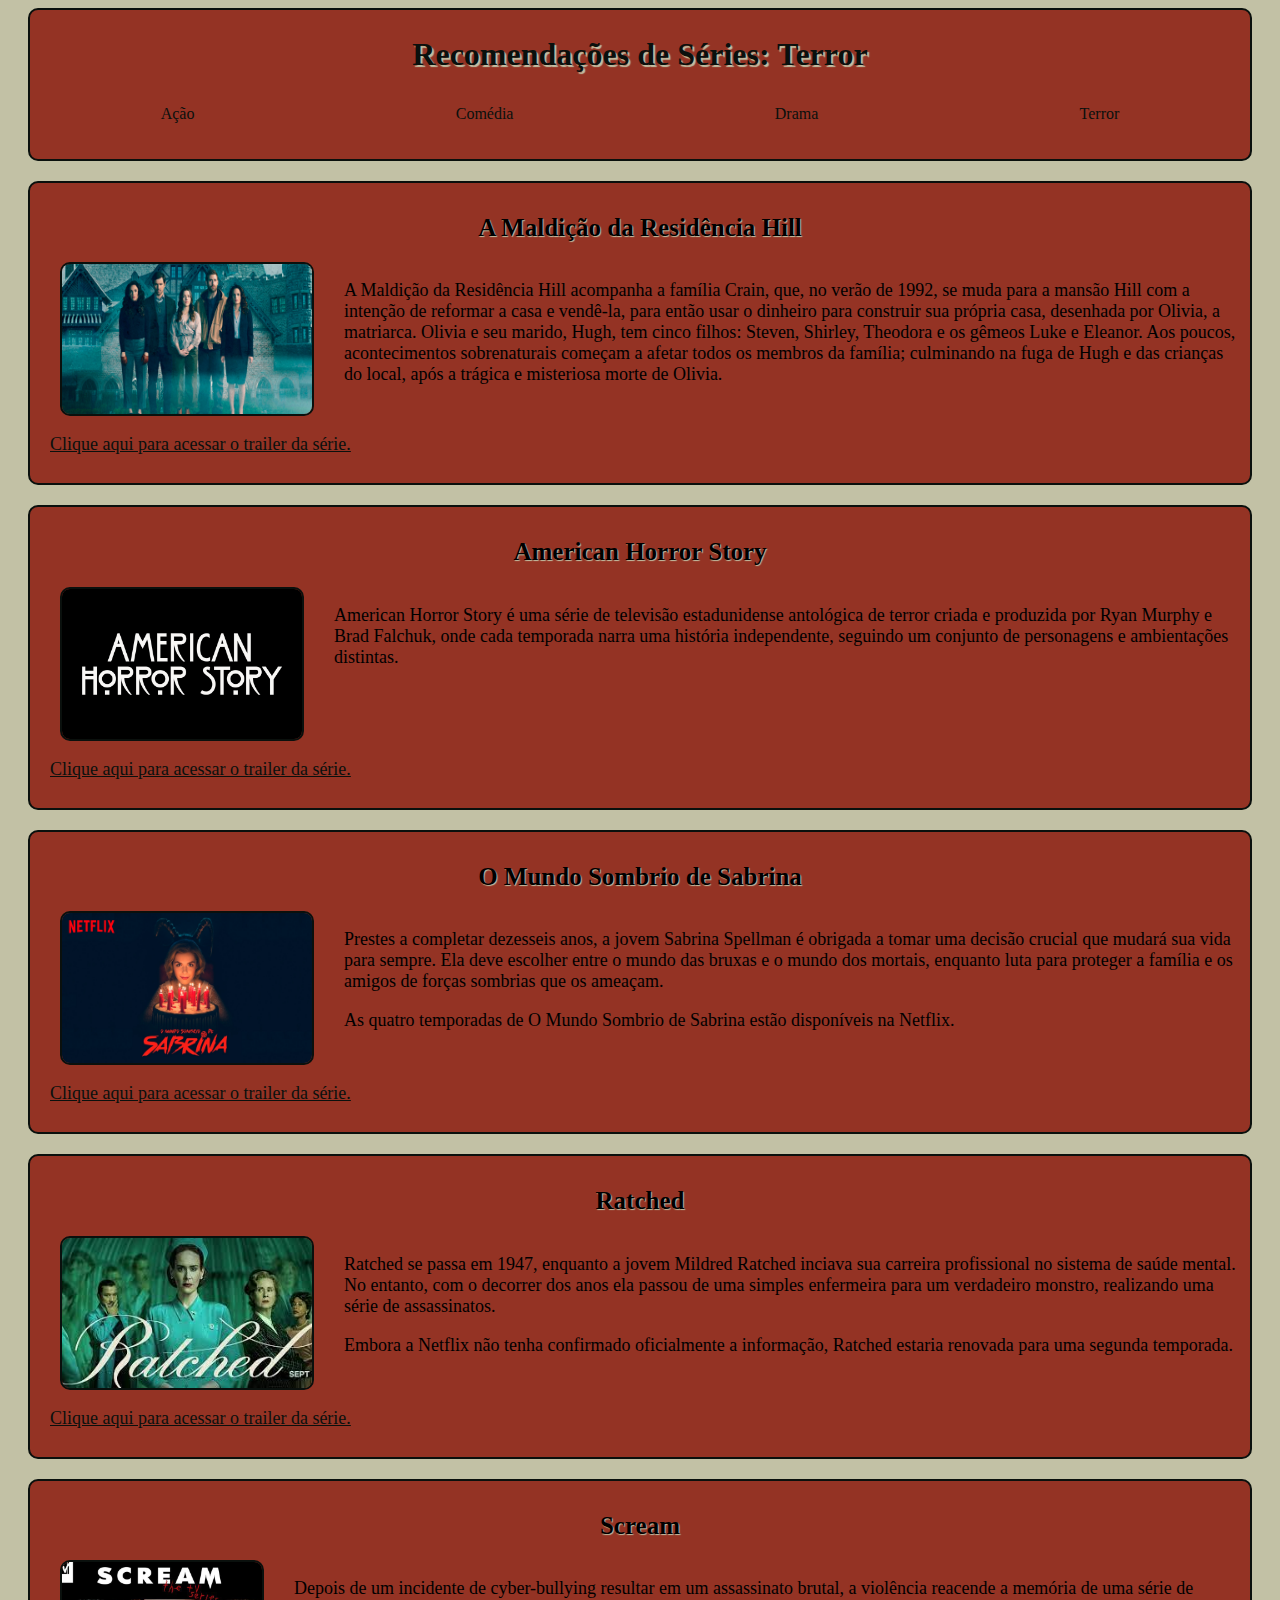
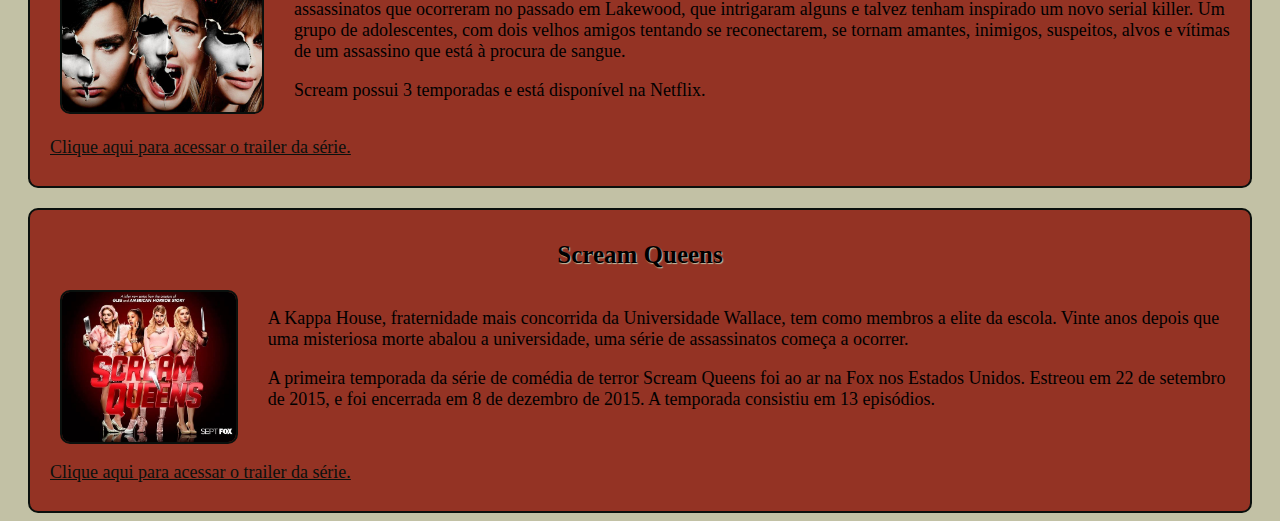
<file: paginas/terror/terror.html>
<html>
    <head>
        <link rel="icon" href="../../logo.png">
        <title>Recomendações de Séries: Terror</title>
        <meta charset="utf-8"/>
        <link rel="stylesheet" href="../../sitefinal.css">
        <link rel="stylesheet" href="../../paginas/terror/terror.css">
     </head>
    <body>
     <header>
        <div class="container">
        <h1>Recomendações de Séries: Terror</h1>
        <nav>
            <ul>
            <li><a href="../../paginas/ação/ação.html">Ação</a></li>
            <li><a href="../../paginas/comédia/comédia.html">Comédia</a></li>
            <li><a href="../../paginas/drama/drama.html">Drama</a></li>
            <li><a href="../../paginas/terror/terror.html">Terror</a></li>
            </ul>
     </header>
     <main>
        <div class="amaldiçãodaresidênciahill" style="margin-top:20px;">
            <h2>A Maldição da Residência Hill</h2>
            <div class="flex">
               <img src="../../img/terror/amaldiçãodaresidênciahill.jpg">
               <div class="texto_lateral">
                   <p>A Maldição da Residência Hill acompanha a família Crain, que, no verão de 1992, se muda para a mansão Hill com a intenção de reformar a casa e vendê-la, para então usar o dinheiro para construir sua própria casa, desenhada por Olivia, a matriarca. Olivia e seu marido, Hugh, tem cinco filhos: Steven, Shirley, Theodora e os gêmeos Luke e Eleanor. Aos poucos, acontecimentos sobrenaturais começam a afetar todos os membros da família; culminando na fuga de Hugh e das crianças do local, após a trágica e misteriosa morte de Olivia.</p>
                </div>
           </div>
           <a href="https://youtu.be/TvELCT5LGQw">
            <p>Clique aqui para acessar o trailer da série.</p>
           </a>
        </div>
        <div class="americanhorrorstory" style="margin-top:20px;">
            <h2>American Horror Story</h2>
            <div class="flex">
               <img src="../../img/terror/americanhorrorstory.jpg">
               <div class="texto_lateral">
                   <p>American Horror Story é uma série de televisão estadunidense antológica de terror criada e produzida por Ryan Murphy e Brad Falchuk, onde cada temporada narra uma história independente, seguindo um conjunto de personagens e ambientações distintas.</p>
               </div>
           </div>
           <a href="https://youtu.be/reP8VFF3KHU">
            <p>Clique aqui para acessar o trailer da série.</p>
           </a>
        </div>
        <div class="omundosombriodesabrina" style="margin-top:20px;">
            <h2>O Mundo Sombrio de Sabrina</h2>
            <div class="flex">
               <img src="../../img/terror/omundosombriodesabrina.jpg">
               <div class="texto_lateral">
                   <p>Prestes a completar dezesseis anos, a jovem Sabrina Spellman é obrigada a tomar uma decisão crucial que mudará sua vida para sempre. Ela deve escolher entre o mundo das bruxas e o mundo dos mortais, enquanto luta para proteger a família e os amigos de forças sombrias que os ameaçam.</p>
                   <p>As quatro temporadas de O Mundo Sombrio de Sabrina estão disponíveis na Netflix.</p>
                </div>
           </div>
           <a href="https://youtu.be/6X9dbvAzyQE">
            <p>Clique aqui para acessar o trailer da série.</p>
           </a>
        </div>
        <div class="ratched" style="margin-top:20px;">
            <h2>Ratched</h2>
            <div class="flex">
               <img src="../../img/terror/ratched.jpg">
               <div class="texto_lateral">
                   <p>Ratched se passa em 1947, enquanto a jovem Mildred Ratched inciava sua carreira profissional no sistema de saúde mental. No entanto, com o decorrer dos anos ela passou de uma simples enfermeira para um verdadeiro monstro, realizando uma série de assassinatos.</p>
                   <p>Embora a Netflix não tenha confirmado oficialmente a informação, Ratched estaria renovada para uma segunda temporada. </p>
               </div>
           </div>
           <a href="https://youtu.be/eE8HtX0GwfI">
            <p>Clique aqui para acessar o trailer da série.</p>
           </a>
        </div>
        <div class="scream" style="margin-top:20px;">
            <h2>Scream</h2>
            <div class="flex">
               <img src="../../img/terror/scream.jpg">
               <div class="texto_lateral">
                   <p>Depois de um incidente de cyber-bullying resultar em um assassinato brutal, a violência reacende a memória de uma série de assassinatos que ocorreram no passado em Lakewood, que intrigaram alguns e talvez tenham inspirado um novo serial killer. Um grupo de adolescentes, com dois velhos amigos tentando se reconectarem, se tornam amantes, inimigos, suspeitos, alvos e vítimas de um assassino que está à procura de sangue.</p>
                   <p>Scream possui 3 temporadas e está disponível na Netflix.</p>
               </div>
           </div>
           <a href="https://youtu.be/WUejkrfF6u0">
            <p>Clique aqui para acessar o trailer da série.</p>
           </a>
        </div>
        <div class="screamqueens" style="margin-top:20px;">
            <h2>Scream Queens</h2>
            <div class="flex">
               <img src="../../img/terror/screamqueens.jpg">
               <div class="texto_lateral">
                   <p>A Kappa House, fraternidade mais concorrida da Universidade Wallace, tem como membros a elite da escola. Vinte anos depois que uma misteriosa morte abalou a universidade, uma série de assassinatos começa a ocorrer.</p>
                   <p>A primeira temporada da série de comédia de terror Scream Queens foi ao ar na Fox nos Estados Unidos. Estreou em 22 de setembro de 2015, e foi encerrada em 8 de dezembro de 2015. A temporada consistiu em 13 episódios.</p>
               </div>
           </div>
           <a href="https://youtu.be/7HdkHiKTfbI">
            <p>Clique aqui para acessar o trailer da série.</p>
           </a>
        </div>
     </main>
    </body>
</html>
</file>
<file: sitefinal.css>
body{
  font-family: Cambria, Cochin, Georgia, Times, 'Times New Roman', serif;
  background-color: #C2C1A5;
}

h1{
  padding-bottom: 10px;
  text-shadow: #C2C1A5 2px 2px 1px;
}

p{
  padding-left: 10px;
}

main{
  margin: 0;
  border-radius: 10px;
  font-size: 18px;
}

header{
  background-color: #943324;
  border: 2px #0A100D solid;
  border-radius: 10px;
  margin-right: 20px;
  margin-left: 20px;
  font-size: 16px;
  color: #0A100D;
  padding-top: 5px;
  padding-bottom: 20px;
  text-align: center;
}

nav ul{
  padding: 0;
  list-style-type: none;
  display: flex;
  flex-direction: row;
  justify-content: space-around;
}

nav ul li a {
  text-decoration: none;
  color: #0A100D;
}

nav ul li a:hover {
  cursor: pointer;
  color: #0A100D;
  border-bottom: 2px solid #0A100D;
}

h2{
  font-size: 25px;
  text-align: center;
  text-shadow: #C2C1A5 1px 1px 1px;
}

img{
  margin-right: 20px;
  margin-left: 20px;
  border: 2px #0A100D solid;
  width: 250px;
  height: 150px;
  border-radius: 10px;
}

.loki, .thegoodplace, .skam, .scream{
  background-color: #943324;
  border: 2px #0A100D solid;
  border-radius: 10px;
  padding: 10px;
  margin-right: 20px;
  margin-left: 20px;
}

a:visited {
  color: #0A100D; }

a:link{
  color: #0A100D;

}

.flex{
  display: flex;
  flex-direction: row;
}

div>main{
  margin-top: 20px;
}

section{display: flex;
  flex-direction: row;}
</file>
<file: paginas/ação/ação.css>
.blindspot, .deadlyclass, .loki, .lupin, .ragnarok,.teenwolf, .the100, .theumbrellaacademy{
    background-color: #943324;
    border: 2px #0A100D solid;
    border-radius: 10px;
    padding: 10px;
    margin-right: 20px;
    margin-left: 20px;
  }
</file>
<file: paginas/comédia/comédia.css>
.brooklyn99, .derrygirls, .desencanto, .friends, .onedayatatime,.rickyandmorty, .thebigbangtheory, .thegoodplace{
    background-color: #943324;
    border: 2px #0A100D solid;
    border-radius: 10px;
    padding: 10px;
    margin-right: 20px;
    margin-left: 20px;
  }
</file>
<file: paginas/drama/drama.css>
.atypical, .controlz, .dinastia, .howtogetawaywithmurder, .legacies, .love101, .mrrobot, .outerbanks, .skam, .suits{ 
    background-color: #943324;
    border: 2px #0A100D solid;
    border-radius: 10px;
    padding: 10px;
    margin-right: 20px;
    margin-left: 20px;
  }
</file>
<file: paginas/terror/terror.css>
.amaldiçãodaresidênciahill, .americanhorrorstory, .omundosombriodesabrina, .ratched, .scream, .screamqueens{ 
    background-color: #943324;
    border: 2px #0A100D solid;
    border-radius: 10px;
    padding: 10px;
    margin-right: 20px;
    margin-left: 20px;
  }
</file>
